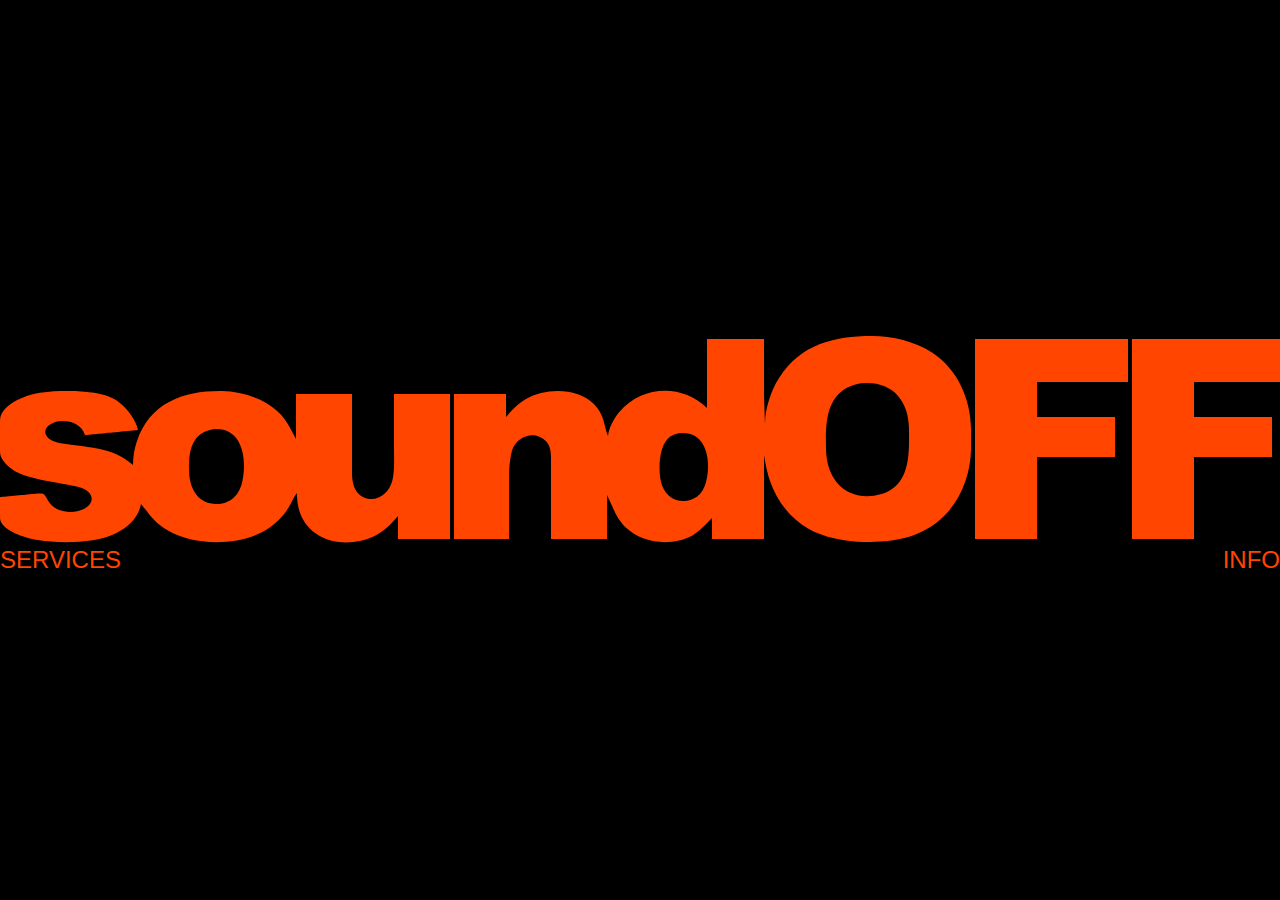
<file: index.html>
<!DOCTYPE html>
<html lang="en">
<head>
    <meta charset="UTF-8">
    <meta name="viewport" content="width=device-width, initial-scale=1.0">
    <title>soundOFF</title>
    <link rel="stylesheet" href="styles.css">
    <link rel="icon" href="data:image/svg+xml,<svg xmlns=%22http://www.w3.org/2000/svg%22 viewBox=%2210 0 100 100%22><text y=%22.90em%22 font-size=%2290%22>🎵</text></svg>"></link>
</head>
<body>
    
<section id="landing">

<header>
<svg xmlns="http://www.w3.org/2000/svg"
     width="100%" height="100%"
     viewBox="0 0 1280 220">
  <path id="Selection"
        fill="orangered" stroke="transparent" stroke-width="0"
        d="M 765.00,95.00
           C 765.07,86.84 766.86,78.75 769.34,71.00
             771.82,63.27 774.69,56.86 779.05,50.00
             800.62,16.11 834.38,7.94 872.00,8.00
             892.18,8.03 914.96,13.47 932.00,24.44
             957.31,40.73 970.95,71.43 971.00,101.00
             971.00,101.00 971.00,121.00 971.00,121.00
             970.69,147.24 960.12,174.48 940.00,191.70
             917.67,210.81 892.21,214.04 864.00,214.00
             846.68,213.97 822.95,209.44 808.00,200.55
             789.61,189.61 776.32,172.21 769.67,152.00
             768.07,147.14 766.51,141.04 765.61,136.00
             765.61,136.00 764.00,127.00 764.00,127.00
             764.00,127.00 764.00,211.00 764.00,211.00
             764.00,211.00 712.00,211.00 712.00,211.00
             712.00,211.00 712.00,190.00 712.00,190.00
             706.18,195.82 699.13,203.85 692.00,207.68
             672.01,218.41 642.68,215.75 626.09,199.83
             615.56,189.72 613.16,179.03 607.00,167.00
             607.00,167.00 607.00,211.00 607.00,211.00
             607.00,211.00 551.00,211.00 551.00,211.00
             551.00,211.00 551.00,130.00 551.00,130.00
             550.97,123.67 550.34,117.97 545.79,113.10
             535.67,102.29 518.72,107.20 512.97,120.00
             510.39,125.74 509.08,140.47 509.00,147.00
             509.00,147.00 509.00,211.00 509.00,211.00
             509.00,211.00 454.00,211.00 454.00,211.00
             454.00,211.00 454.00,66.00 454.00,66.00
             454.00,66.00 506.00,66.00 506.00,66.00
             506.00,66.00 506.00,89.00 506.00,89.00
             512.33,81.71 517.47,75.84 526.00,70.88
             545.22,59.69 577.63,59.20 593.91,76.04
             605.03,87.55 603.76,97.89 608.00,108.00
             608.74,99.86 614.04,90.17 619.30,84.00
             642.08,57.28 681.96,55.52 707.00,80.00
             707.00,80.00 707.00,11.00 707.00,11.00
             707.00,11.00 764.00,11.00 764.00,11.00
             764.00,11.00 764.00,66.00 764.00,66.00
             764.00,66.00 765.00,95.00 765.00,95.00 Z
           M 975.00,11.00
           C 975.00,11.00 1128.00,11.00 1128.00,11.00
             1128.00,11.00 1128.00,54.00 1128.00,54.00
             1128.00,54.00 1037.00,54.00 1037.00,54.00
             1037.00,54.00 1037.00,89.00 1037.00,89.00
             1037.00,89.00 1115.00,89.00 1115.00,89.00
             1115.00,89.00 1115.00,129.00 1115.00,129.00
             1115.00,129.00 1037.00,129.00 1037.00,129.00
             1037.00,129.00 1037.00,211.00 1037.00,211.00
             1037.00,211.00 975.00,211.00 975.00,211.00
             975.00,211.00 975.00,11.00 975.00,11.00 Z
           M 1132.00,11.00
           C 1132.00,11.00 1280.00,11.00 1280.00,11.00
             1280.00,11.00 1280.00,54.00 1280.00,54.00
             1280.00,54.00 1194.00,54.00 1194.00,54.00
             1194.00,54.00 1194.00,89.00 1194.00,89.00
             1194.00,89.00 1272.00,89.00 1272.00,89.00
             1272.00,89.00 1272.00,129.00 1272.00,129.00
             1272.00,129.00 1194.00,129.00 1194.00,129.00
             1194.00,129.00 1194.00,211.00 1194.00,211.00
             1194.00,211.00 1132.00,211.00 1132.00,211.00
             1132.00,211.00 1132.00,11.00 1132.00,11.00 Z
           M 861.00,55.30
           C 855.98,56.23 851.53,57.33 847.00,59.80
             824.84,71.88 825.75,99.33 826.00,121.00
             826.34,149.59 843.49,171.69 874.00,167.71
             878.07,167.18 883.27,165.82 887.00,164.10
             910.72,153.17 909.10,122.85 909.00,101.00
             908.86,71.61 891.18,52.30 861.00,55.30 Z
           M 0.00,169.00
           C 0.00,169.00 28.00,166.42 28.00,166.42
             30.25,166.13 41.29,165.06 42.78,165.64
             45.89,166.85 46.67,171.40 50.52,175.91
             55.07,181.24 62.13,183.68 69.00,183.96
             75.01,184.20 82.09,182.86 86.90,179.06
             92.54,174.60 93.62,168.39 87.89,163.39
             83.21,159.30 74.07,157.97 68.00,156.80
             53.77,154.06 29.30,150.66 17.00,144.22
             11.02,141.08 2.92,134.58 0.70,128.00
             -0.12,125.56 0.00,122.56 0.00,120.00
             0.00,120.00 0.00,96.00 0.00,96.00
             0.00,93.46 -0.13,90.40 0.72,88.00
             5.58,74.41 27.00,66.88 40.00,64.75
             51.89,62.81 63.98,62.86 76.00,63.00
             76.00,63.00 85.00,63.83 85.00,63.83
             105.00,65.83 118.94,69.36 130.97,87.00
             134.51,92.19 136.56,95.85 138.00,102.00
             138.00,102.00 105.00,105.17 105.00,105.17
             105.00,105.17 85.00,107.00 85.00,107.00
             81.42,96.49 71.39,92.59 61.00,93.04
             54.76,93.31 43.15,97.96 45.64,106.00
             48.29,114.54 63.54,115.74 71.00,116.72
             93.48,119.68 115.41,120.99 133.00,137.00
             133.02,129.25 134.26,121.38 136.67,114.00
             149.63,74.30 183.89,62.56 222.00,63.00
             237.24,63.18 253.92,67.65 267.00,75.45
             282.98,84.98 287.97,95.53 296.00,111.00
             296.00,111.00 296.00,66.00 296.00,66.00
             296.00,66.00 352.00,66.00 352.00,66.00
             352.00,66.00 352.00,145.00 352.00,145.00
             352.11,153.69 353.74,163.79 362.01,168.44
             375.60,176.08 389.22,165.77 392.50,152.00
             394.74,142.60 394.00,129.88 394.00,120.00
             394.00,120.00 394.00,66.00 394.00,66.00
             394.00,66.00 450.00,66.00 450.00,66.00
             450.00,66.00 450.00,211.00 450.00,211.00
             450.00,211.00 398.00,211.00 398.00,211.00
             398.00,211.00 398.00,188.00 398.00,188.00
             390.24,196.94 384.05,203.67 373.00,208.69
             346.98,220.50 310.68,214.53 300.09,185.00
             297.68,178.28 297.01,172.07 297.00,165.00
             293.64,168.80 291.36,175.24 288.30,180.00
             282.61,188.86 277.66,193.95 269.00,199.96
             242.92,218.08 195.14,218.73 168.00,202.55
             153.16,193.70 151.18,188.03 141.00,176.00
             138.52,189.64 127.91,199.29 116.00,205.24
             95.73,215.38 60.16,215.74 38.00,212.08
             27.09,210.28 6.41,204.50 1.02,193.99
             -0.19,191.62 0.01,188.60 0.00,186.00
             0.00,186.00 0.00,169.00 0.00,169.00 Z
           M 213.00,101.30
           C 191.07,105.44 188.91,123.27 189.00,142.00
             189.08,158.32 196.46,175.15 215.00,175.96
             223.74,176.34 231.75,173.09 237.06,165.96
             240.91,160.80 242.37,154.24 243.27,148.00
             246.34,126.70 240.40,98.59 213.00,101.30 Z
           M 679.00,105.32
           C 674.39,106.37 670.69,107.65 667.33,111.19
             658.42,120.55 657.73,146.43 662.27,158.00
             666.36,168.44 675.79,174.56 687.00,172.68
             700.72,170.37 705.24,160.28 707.25,148.00
             710.52,127.97 704.51,102.61 679.00,105.32 Z" />
</svg>
    <div class="navigation">
        <a href="services.html">Services</a>
        <a href="info.html">Info</a>
    </div>
    </header>
    
    </section>
    
</body>
</html>
</file>
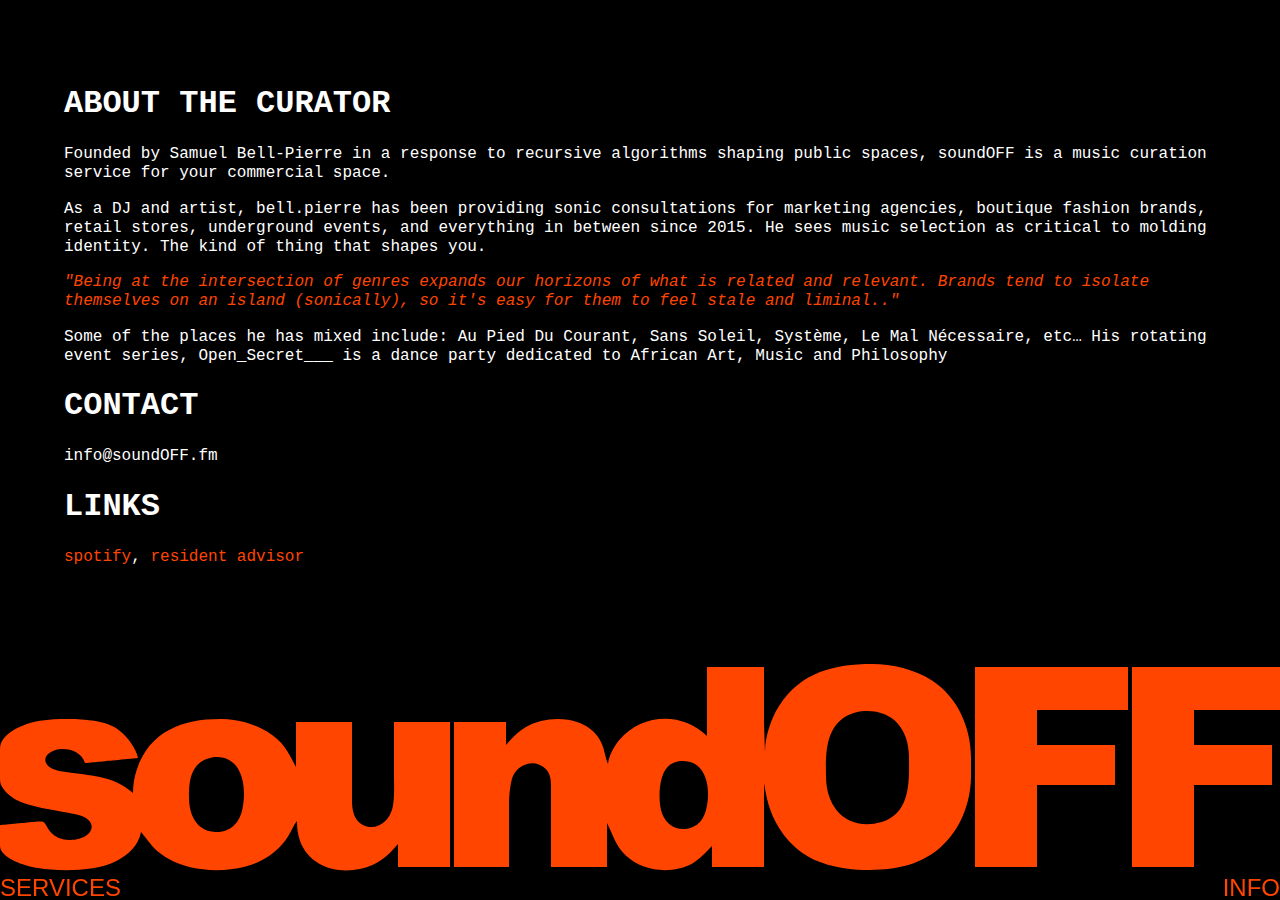
<file: info.html>
<!DOCTYPE html>
<html lang="en">
<head>
    <meta charset="UTF-8">
    <meta name="viewport" content="width=device-width, initial-scale=1.0">
    <title>soundOFF - info</title>
    <link rel="stylesheet" href="styles.css">
    <link rel="icon" href="data:image/svg+xml,<svg xmlns=%22http://www.w3.org/2000/svg%22 viewBox=%2210 0 100 100%22><text y=%22.90em%22 font-size=%2290%22>🎵</text></svg>"></link>
</head>
<body id="info">
    <section id="info">
        <div>
<h1>About the Curator</h1>

<p>Founded by Samuel Bell-Pierre in a response to recursive algorithms shaping public spaces, 
soundOFF is a music curation service for your commercial space.</p>
            
<p>As a DJ and artist, bell.pierre has been providing sonic consultations for marketing agencies, boutique fashion brands, retail stores, underground events, and everything in between since 2015. He sees music selection as critical to molding identity. The kind of thing that shapes you.</p>

<p style="font-style: italic; color: orangered;">"Being at the intersection of genres expands our horizons of what is related and relevant. Brands tend to isolate themselves on an island (sonically), so it's easy for them to feel stale and liminal.."</p>

<p>Some of the places he has mixed include: Au Pied Du Courant, Sans Soleil, Système, Le Mal Nécessaire, etc… His rotating event series, Open_Secret___ is a dance party dedicated to African Art, Music and Philosophy</p>

<p><h1>Contact</h1>
            info@soundOFF.fm</p>

<p><h1>Links</h1>
<a href="https://open.spotify.com/user/31xl5mr6bu62ktvg2p6vv5uovmdi">spotify</a>, <a href="https://ra.co/dj/bell.pierre">resident advisor</a>
        </p>


            </div>
</section>
    <header>
<svg xmlns="http://www.w3.org/2000/svg"
     width="100%" height="100%"
     viewBox="0 0 1280 220">
  <path id="Selection"
        fill="orangered" stroke="transparent" stroke-width="0"
        d="M 765.00,95.00
           C 765.07,86.84 766.86,78.75 769.34,71.00
             771.82,63.27 774.69,56.86 779.05,50.00
             800.62,16.11 834.38,7.94 872.00,8.00
             892.18,8.03 914.96,13.47 932.00,24.44
             957.31,40.73 970.95,71.43 971.00,101.00
             971.00,101.00 971.00,121.00 971.00,121.00
             970.69,147.24 960.12,174.48 940.00,191.70
             917.67,210.81 892.21,214.04 864.00,214.00
             846.68,213.97 822.95,209.44 808.00,200.55
             789.61,189.61 776.32,172.21 769.67,152.00
             768.07,147.14 766.51,141.04 765.61,136.00
             765.61,136.00 764.00,127.00 764.00,127.00
             764.00,127.00 764.00,211.00 764.00,211.00
             764.00,211.00 712.00,211.00 712.00,211.00
             712.00,211.00 712.00,190.00 712.00,190.00
             706.18,195.82 699.13,203.85 692.00,207.68
             672.01,218.41 642.68,215.75 626.09,199.83
             615.56,189.72 613.16,179.03 607.00,167.00
             607.00,167.00 607.00,211.00 607.00,211.00
             607.00,211.00 551.00,211.00 551.00,211.00
             551.00,211.00 551.00,130.00 551.00,130.00
             550.97,123.67 550.34,117.97 545.79,113.10
             535.67,102.29 518.72,107.20 512.97,120.00
             510.39,125.74 509.08,140.47 509.00,147.00
             509.00,147.00 509.00,211.00 509.00,211.00
             509.00,211.00 454.00,211.00 454.00,211.00
             454.00,211.00 454.00,66.00 454.00,66.00
             454.00,66.00 506.00,66.00 506.00,66.00
             506.00,66.00 506.00,89.00 506.00,89.00
             512.33,81.71 517.47,75.84 526.00,70.88
             545.22,59.69 577.63,59.20 593.91,76.04
             605.03,87.55 603.76,97.89 608.00,108.00
             608.74,99.86 614.04,90.17 619.30,84.00
             642.08,57.28 681.96,55.52 707.00,80.00
             707.00,80.00 707.00,11.00 707.00,11.00
             707.00,11.00 764.00,11.00 764.00,11.00
             764.00,11.00 764.00,66.00 764.00,66.00
             764.00,66.00 765.00,95.00 765.00,95.00 Z
           M 975.00,11.00
           C 975.00,11.00 1128.00,11.00 1128.00,11.00
             1128.00,11.00 1128.00,54.00 1128.00,54.00
             1128.00,54.00 1037.00,54.00 1037.00,54.00
             1037.00,54.00 1037.00,89.00 1037.00,89.00
             1037.00,89.00 1115.00,89.00 1115.00,89.00
             1115.00,89.00 1115.00,129.00 1115.00,129.00
             1115.00,129.00 1037.00,129.00 1037.00,129.00
             1037.00,129.00 1037.00,211.00 1037.00,211.00
             1037.00,211.00 975.00,211.00 975.00,211.00
             975.00,211.00 975.00,11.00 975.00,11.00 Z
           M 1132.00,11.00
           C 1132.00,11.00 1280.00,11.00 1280.00,11.00
             1280.00,11.00 1280.00,54.00 1280.00,54.00
             1280.00,54.00 1194.00,54.00 1194.00,54.00
             1194.00,54.00 1194.00,89.00 1194.00,89.00
             1194.00,89.00 1272.00,89.00 1272.00,89.00
             1272.00,89.00 1272.00,129.00 1272.00,129.00
             1272.00,129.00 1194.00,129.00 1194.00,129.00
             1194.00,129.00 1194.00,211.00 1194.00,211.00
             1194.00,211.00 1132.00,211.00 1132.00,211.00
             1132.00,211.00 1132.00,11.00 1132.00,11.00 Z
           M 861.00,55.30
           C 855.98,56.23 851.53,57.33 847.00,59.80
             824.84,71.88 825.75,99.33 826.00,121.00
             826.34,149.59 843.49,171.69 874.00,167.71
             878.07,167.18 883.27,165.82 887.00,164.10
             910.72,153.17 909.10,122.85 909.00,101.00
             908.86,71.61 891.18,52.30 861.00,55.30 Z
           M 0.00,169.00
           C 0.00,169.00 28.00,166.42 28.00,166.42
             30.25,166.13 41.29,165.06 42.78,165.64
             45.89,166.85 46.67,171.40 50.52,175.91
             55.07,181.24 62.13,183.68 69.00,183.96
             75.01,184.20 82.09,182.86 86.90,179.06
             92.54,174.60 93.62,168.39 87.89,163.39
             83.21,159.30 74.07,157.97 68.00,156.80
             53.77,154.06 29.30,150.66 17.00,144.22
             11.02,141.08 2.92,134.58 0.70,128.00
             -0.12,125.56 0.00,122.56 0.00,120.00
             0.00,120.00 0.00,96.00 0.00,96.00
             0.00,93.46 -0.13,90.40 0.72,88.00
             5.58,74.41 27.00,66.88 40.00,64.75
             51.89,62.81 63.98,62.86 76.00,63.00
             76.00,63.00 85.00,63.83 85.00,63.83
             105.00,65.83 118.94,69.36 130.97,87.00
             134.51,92.19 136.56,95.85 138.00,102.00
             138.00,102.00 105.00,105.17 105.00,105.17
             105.00,105.17 85.00,107.00 85.00,107.00
             81.42,96.49 71.39,92.59 61.00,93.04
             54.76,93.31 43.15,97.96 45.64,106.00
             48.29,114.54 63.54,115.74 71.00,116.72
             93.48,119.68 115.41,120.99 133.00,137.00
             133.02,129.25 134.26,121.38 136.67,114.00
             149.63,74.30 183.89,62.56 222.00,63.00
             237.24,63.18 253.92,67.65 267.00,75.45
             282.98,84.98 287.97,95.53 296.00,111.00
             296.00,111.00 296.00,66.00 296.00,66.00
             296.00,66.00 352.00,66.00 352.00,66.00
             352.00,66.00 352.00,145.00 352.00,145.00
             352.11,153.69 353.74,163.79 362.01,168.44
             375.60,176.08 389.22,165.77 392.50,152.00
             394.74,142.60 394.00,129.88 394.00,120.00
             394.00,120.00 394.00,66.00 394.00,66.00
             394.00,66.00 450.00,66.00 450.00,66.00
             450.00,66.00 450.00,211.00 450.00,211.00
             450.00,211.00 398.00,211.00 398.00,211.00
             398.00,211.00 398.00,188.00 398.00,188.00
             390.24,196.94 384.05,203.67 373.00,208.69
             346.98,220.50 310.68,214.53 300.09,185.00
             297.68,178.28 297.01,172.07 297.00,165.00
             293.64,168.80 291.36,175.24 288.30,180.00
             282.61,188.86 277.66,193.95 269.00,199.96
             242.92,218.08 195.14,218.73 168.00,202.55
             153.16,193.70 151.18,188.03 141.00,176.00
             138.52,189.64 127.91,199.29 116.00,205.24
             95.73,215.38 60.16,215.74 38.00,212.08
             27.09,210.28 6.41,204.50 1.02,193.99
             -0.19,191.62 0.01,188.60 0.00,186.00
             0.00,186.00 0.00,169.00 0.00,169.00 Z
           M 213.00,101.30
           C 191.07,105.44 188.91,123.27 189.00,142.00
             189.08,158.32 196.46,175.15 215.00,175.96
             223.74,176.34 231.75,173.09 237.06,165.96
             240.91,160.80 242.37,154.24 243.27,148.00
             246.34,126.70 240.40,98.59 213.00,101.30 Z
           M 679.00,105.32
           C 674.39,106.37 670.69,107.65 667.33,111.19
             658.42,120.55 657.73,146.43 662.27,158.00
             666.36,168.44 675.79,174.56 687.00,172.68
             700.72,170.37 705.24,160.28 707.25,148.00
             710.52,127.97 704.51,102.61 679.00,105.32 Z" />
</svg>
    <div class="navigation">
        <a href="services.html">Services</a>
        <a href="info.html">Info</a>
    </div>
    </header>
</body>
</html>
</file>
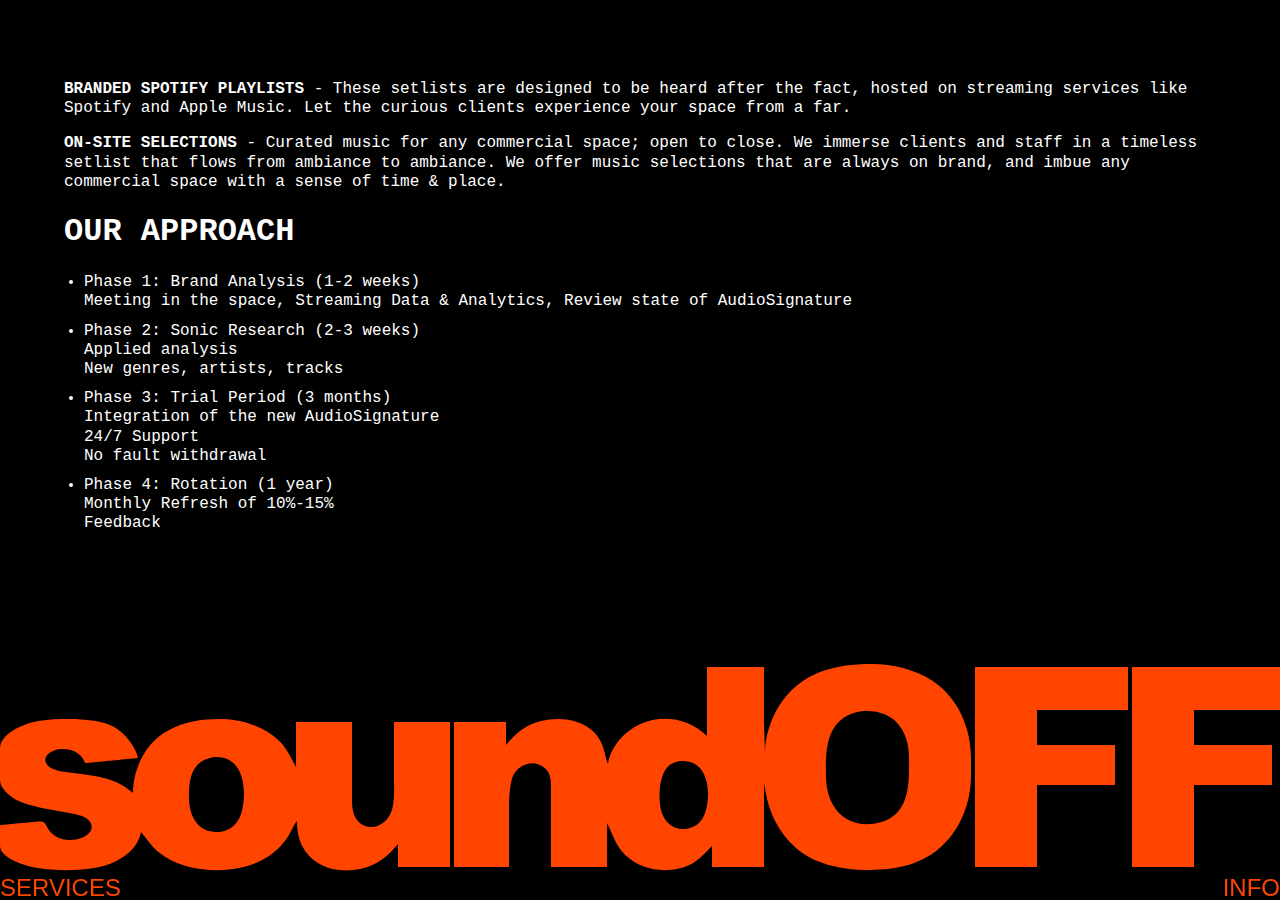
<file: services.html>
<!DOCTYPE html>
<html lang="en">
<head>
    <meta charset="UTF-8">
    <meta name="viewport" content="width=device-width, initial-scale=1.0">
    <title>soundOFF - services</title>
    <link rel="stylesheet" href="styles.css">
    <link rel="icon" href="data:image/svg+xml,<svg xmlns=%22http://www.w3.org/2000/svg%22 viewBox=%2210 0 100 100%22><text y=%22.90em%22 font-size=%2290%22>🎵</text></svg>"></link>
</head>
<body id="info">
    <section id="info">
        <div>
    <p><b>Branded Spotify Playlists</b> - These setlists are designed to be heard after the fact, hosted on streaming services like Spotify and Apple Music. Let the curious clients experience your space from a far.</p>

        <p><b>On-Site Selections</b> - Curated music for any commercial space; open to close. 
            We immerse clients and staff in a timeless setlist that flows from ambiance to ambiance. We offer music selections that are always on brand, and imbue any commercial space with a sense of time & place.</p>

    <h1>Our Approach</h1>

        <ul>
<li>Phase 1: Brand Analysis (1-2 weeks)<br>
    Meeting in the space, Streaming Data & Analytics, Review state of AudioSignature</li>

<li>Phase 2: Sonic Research (2-3 weeks)<br>
Applied analysis<br>
New genres, artists, tracks</li>

<li>Phase 3: Trial Period (3 months)<br>
Integration of the new AudioSignature<br>
24/7 Support<br>
    No fault withdrawal</li>

<li>Phase 4: Rotation (1 year)<br>
Monthly Refresh of 10%-15%<br>
    Feedback</li>
        </ul>
        </div>
    </section>
<header>
<svg xmlns="http://www.w3.org/2000/svg"
     width="100%" height="100%"
     viewBox="0 0 1280 220">
  <path id="Selection"
        fill="orangered" stroke="transparent" stroke-width="0"
        d="M 765.00,95.00
           C 765.07,86.84 766.86,78.75 769.34,71.00
             771.82,63.27 774.69,56.86 779.05,50.00
             800.62,16.11 834.38,7.94 872.00,8.00
             892.18,8.03 914.96,13.47 932.00,24.44
             957.31,40.73 970.95,71.43 971.00,101.00
             971.00,101.00 971.00,121.00 971.00,121.00
             970.69,147.24 960.12,174.48 940.00,191.70
             917.67,210.81 892.21,214.04 864.00,214.00
             846.68,213.97 822.95,209.44 808.00,200.55
             789.61,189.61 776.32,172.21 769.67,152.00
             768.07,147.14 766.51,141.04 765.61,136.00
             765.61,136.00 764.00,127.00 764.00,127.00
             764.00,127.00 764.00,211.00 764.00,211.00
             764.00,211.00 712.00,211.00 712.00,211.00
             712.00,211.00 712.00,190.00 712.00,190.00
             706.18,195.82 699.13,203.85 692.00,207.68
             672.01,218.41 642.68,215.75 626.09,199.83
             615.56,189.72 613.16,179.03 607.00,167.00
             607.00,167.00 607.00,211.00 607.00,211.00
             607.00,211.00 551.00,211.00 551.00,211.00
             551.00,211.00 551.00,130.00 551.00,130.00
             550.97,123.67 550.34,117.97 545.79,113.10
             535.67,102.29 518.72,107.20 512.97,120.00
             510.39,125.74 509.08,140.47 509.00,147.00
             509.00,147.00 509.00,211.00 509.00,211.00
             509.00,211.00 454.00,211.00 454.00,211.00
             454.00,211.00 454.00,66.00 454.00,66.00
             454.00,66.00 506.00,66.00 506.00,66.00
             506.00,66.00 506.00,89.00 506.00,89.00
             512.33,81.71 517.47,75.84 526.00,70.88
             545.22,59.69 577.63,59.20 593.91,76.04
             605.03,87.55 603.76,97.89 608.00,108.00
             608.74,99.86 614.04,90.17 619.30,84.00
             642.08,57.28 681.96,55.52 707.00,80.00
             707.00,80.00 707.00,11.00 707.00,11.00
             707.00,11.00 764.00,11.00 764.00,11.00
             764.00,11.00 764.00,66.00 764.00,66.00
             764.00,66.00 765.00,95.00 765.00,95.00 Z
           M 975.00,11.00
           C 975.00,11.00 1128.00,11.00 1128.00,11.00
             1128.00,11.00 1128.00,54.00 1128.00,54.00
             1128.00,54.00 1037.00,54.00 1037.00,54.00
             1037.00,54.00 1037.00,89.00 1037.00,89.00
             1037.00,89.00 1115.00,89.00 1115.00,89.00
             1115.00,89.00 1115.00,129.00 1115.00,129.00
             1115.00,129.00 1037.00,129.00 1037.00,129.00
             1037.00,129.00 1037.00,211.00 1037.00,211.00
             1037.00,211.00 975.00,211.00 975.00,211.00
             975.00,211.00 975.00,11.00 975.00,11.00 Z
           M 1132.00,11.00
           C 1132.00,11.00 1280.00,11.00 1280.00,11.00
             1280.00,11.00 1280.00,54.00 1280.00,54.00
             1280.00,54.00 1194.00,54.00 1194.00,54.00
             1194.00,54.00 1194.00,89.00 1194.00,89.00
             1194.00,89.00 1272.00,89.00 1272.00,89.00
             1272.00,89.00 1272.00,129.00 1272.00,129.00
             1272.00,129.00 1194.00,129.00 1194.00,129.00
             1194.00,129.00 1194.00,211.00 1194.00,211.00
             1194.00,211.00 1132.00,211.00 1132.00,211.00
             1132.00,211.00 1132.00,11.00 1132.00,11.00 Z
           M 861.00,55.30
           C 855.98,56.23 851.53,57.33 847.00,59.80
             824.84,71.88 825.75,99.33 826.00,121.00
             826.34,149.59 843.49,171.69 874.00,167.71
             878.07,167.18 883.27,165.82 887.00,164.10
             910.72,153.17 909.10,122.85 909.00,101.00
             908.86,71.61 891.18,52.30 861.00,55.30 Z
           M 0.00,169.00
           C 0.00,169.00 28.00,166.42 28.00,166.42
             30.25,166.13 41.29,165.06 42.78,165.64
             45.89,166.85 46.67,171.40 50.52,175.91
             55.07,181.24 62.13,183.68 69.00,183.96
             75.01,184.20 82.09,182.86 86.90,179.06
             92.54,174.60 93.62,168.39 87.89,163.39
             83.21,159.30 74.07,157.97 68.00,156.80
             53.77,154.06 29.30,150.66 17.00,144.22
             11.02,141.08 2.92,134.58 0.70,128.00
             -0.12,125.56 0.00,122.56 0.00,120.00
             0.00,120.00 0.00,96.00 0.00,96.00
             0.00,93.46 -0.13,90.40 0.72,88.00
             5.58,74.41 27.00,66.88 40.00,64.75
             51.89,62.81 63.98,62.86 76.00,63.00
             76.00,63.00 85.00,63.83 85.00,63.83
             105.00,65.83 118.94,69.36 130.97,87.00
             134.51,92.19 136.56,95.85 138.00,102.00
             138.00,102.00 105.00,105.17 105.00,105.17
             105.00,105.17 85.00,107.00 85.00,107.00
             81.42,96.49 71.39,92.59 61.00,93.04
             54.76,93.31 43.15,97.96 45.64,106.00
             48.29,114.54 63.54,115.74 71.00,116.72
             93.48,119.68 115.41,120.99 133.00,137.00
             133.02,129.25 134.26,121.38 136.67,114.00
             149.63,74.30 183.89,62.56 222.00,63.00
             237.24,63.18 253.92,67.65 267.00,75.45
             282.98,84.98 287.97,95.53 296.00,111.00
             296.00,111.00 296.00,66.00 296.00,66.00
             296.00,66.00 352.00,66.00 352.00,66.00
             352.00,66.00 352.00,145.00 352.00,145.00
             352.11,153.69 353.74,163.79 362.01,168.44
             375.60,176.08 389.22,165.77 392.50,152.00
             394.74,142.60 394.00,129.88 394.00,120.00
             394.00,120.00 394.00,66.00 394.00,66.00
             394.00,66.00 450.00,66.00 450.00,66.00
             450.00,66.00 450.00,211.00 450.00,211.00
             450.00,211.00 398.00,211.00 398.00,211.00
             398.00,211.00 398.00,188.00 398.00,188.00
             390.24,196.94 384.05,203.67 373.00,208.69
             346.98,220.50 310.68,214.53 300.09,185.00
             297.68,178.28 297.01,172.07 297.00,165.00
             293.64,168.80 291.36,175.24 288.30,180.00
             282.61,188.86 277.66,193.95 269.00,199.96
             242.92,218.08 195.14,218.73 168.00,202.55
             153.16,193.70 151.18,188.03 141.00,176.00
             138.52,189.64 127.91,199.29 116.00,205.24
             95.73,215.38 60.16,215.74 38.00,212.08
             27.09,210.28 6.41,204.50 1.02,193.99
             -0.19,191.62 0.01,188.60 0.00,186.00
             0.00,186.00 0.00,169.00 0.00,169.00 Z
           M 213.00,101.30
           C 191.07,105.44 188.91,123.27 189.00,142.00
             189.08,158.32 196.46,175.15 215.00,175.96
             223.74,176.34 231.75,173.09 237.06,165.96
             240.91,160.80 242.37,154.24 243.27,148.00
             246.34,126.70 240.40,98.59 213.00,101.30 Z
           M 679.00,105.32
           C 674.39,106.37 670.69,107.65 667.33,111.19
             658.42,120.55 657.73,146.43 662.27,158.00
             666.36,168.44 675.79,174.56 687.00,172.68
             700.72,170.37 705.24,160.28 707.25,148.00
             710.52,127.97 704.51,102.61 679.00,105.32 Z" />
</svg>
    <div class="navigation">
        <a href="services.html">Services</a>
        <a href="info.html">Info</a>
    </div>
    </header>
</body>
</html>
</file>
<file: styles.css>
*{box-sizing: border-box;}
body, html{width: 100%; height: 100%;}
body{position: relative; margin:0; padding:0; background: #000; color: #fff; font-family:sans-serif;}

section#landing {
    position: relative;
    display: flex;
     align-items: center;
    justify-content: center;
    width: 100%;
    height: 100vh;
}

header {
    display: flex;
    flex-direction: column;
    width: 100vw;
}

.navigation {
    display: flex;
    width: 100%;
    justify-content: space-between;
    font: 24px/1 Arial;
    text-transform: uppercase;
}

.navigation a{
    text-decoration: none;
    color: orangered;
}

.navigation a:hover {
    color: white;
}

body#info header {
    position: fixed;
    bottom: 0;
    left: 0;
    right: 0;
    width: 100vw;
}

section#info {
    width: 100%;
    font: 16px/1.2 Courier;
    padding-bottom: 200px;
}

section#info div {
    padding: 5vw;
}

section#info h1 {
    text-transform: uppercase;
}

section#info a {
    color: orangered;
    text-decoration: none;
}

section#info b {
    text-transform: uppercase;
}

section#info ul {padding-left: 20px;}

section#info li {margin: 10px 0;}

@media only screen and (max-width: 600px) {
    
    section#landing .navigation {
        position: absolute;
        top: 0;
        left: 0;
        width: 100%;
        height: 100%;
        flex-wrap: wrap;
        align-content: space-between;
    }
    
    section#landing .navigation a {
        flex-basis: 50%;
    }
    
    section#landing .navigation a:nth-of-type(even){
        text-align: right;
    }
    
    body#info .navigation a {
        font-size: 16px;
    }
    
    section#info {
        padding-bottom: 67px;
    }
    
}
</file>
